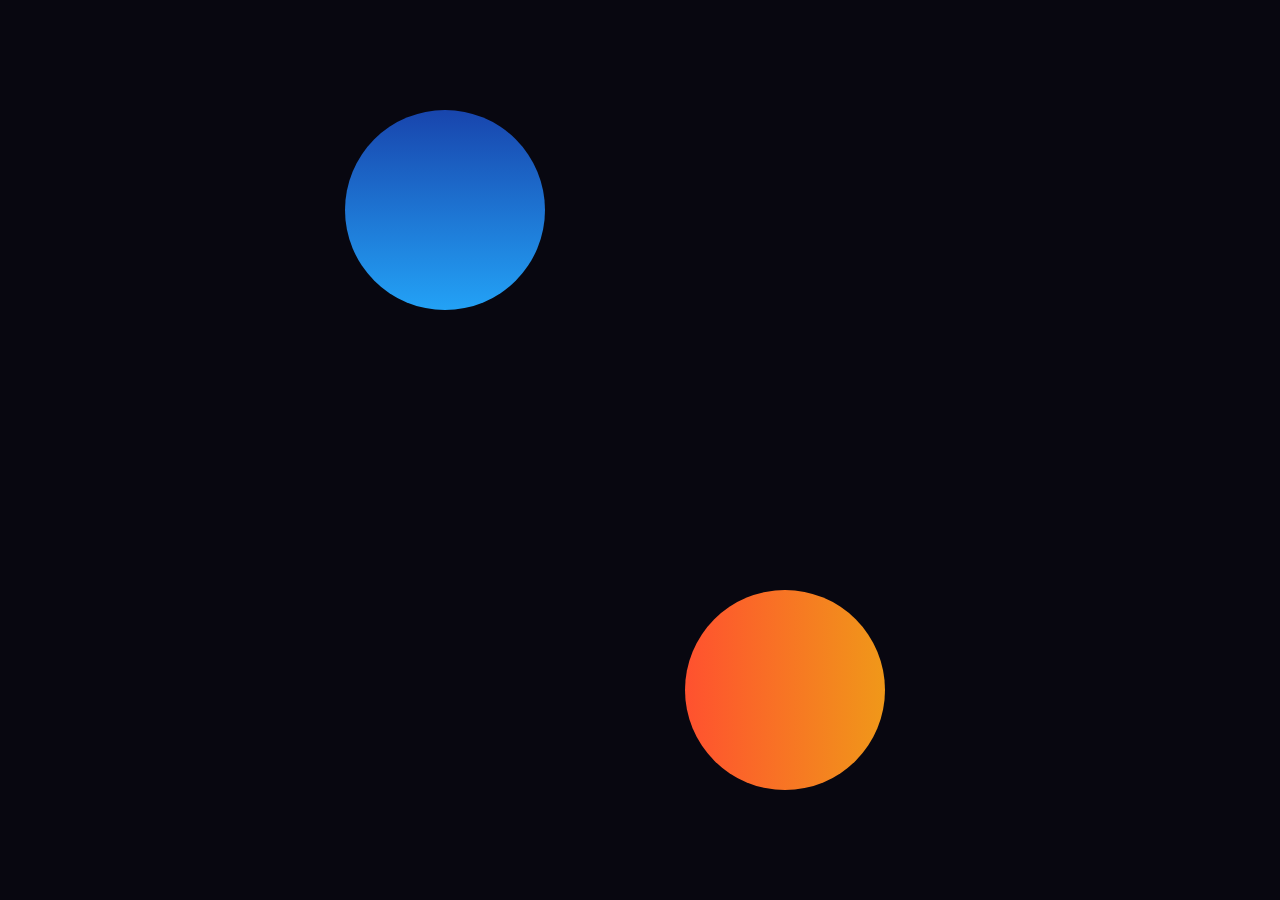
<file: computer inventory managment system/index.html>
<!DOCTYPE html>
<html lang="en">
<head>
    <meta charset="UTF-8">
    <meta name="viewport" content="width=device-width, initial-scale=1.0">
    <title>Login Page</title>
 
    <link rel="preconnect" href="https://fonts.gstatic.com">
    <link rel="stylesheet" href="https://cdnjs.cloudflare.com/ajax/libs/font-awesome/5.15.4/css/all.min.css">
    <link href="https://fonts.googleapis.com/css2?family=Poppins:wght@300;400;600&display=swap" rel="stylesheet">
    
 <link rel="stylesheet" href="style.css">
</head>

<body>

    <div class="background">
        <div class="shape"></div>
        <div class="shape"></div>
    </div>


    <div class="welcome-container" id="animationContainer">
        <div id="welcomeText" class="welcome-text">
            Welcome
        </div>
    </div>

    <form id="loginForm">
        <h3>Login Here</h3>
        <label for="username">Username</label>
        <input type="text" placeholder="Email or Phone" id="username">
        <label for="password">Password</label>
        <input type="password" placeholder="Password" id="password">
        <button type="submit">Log In</button>
   >
        </div>
    </form>

    <script src="script.js">
  
    </script>
</body>
</html>
</file>
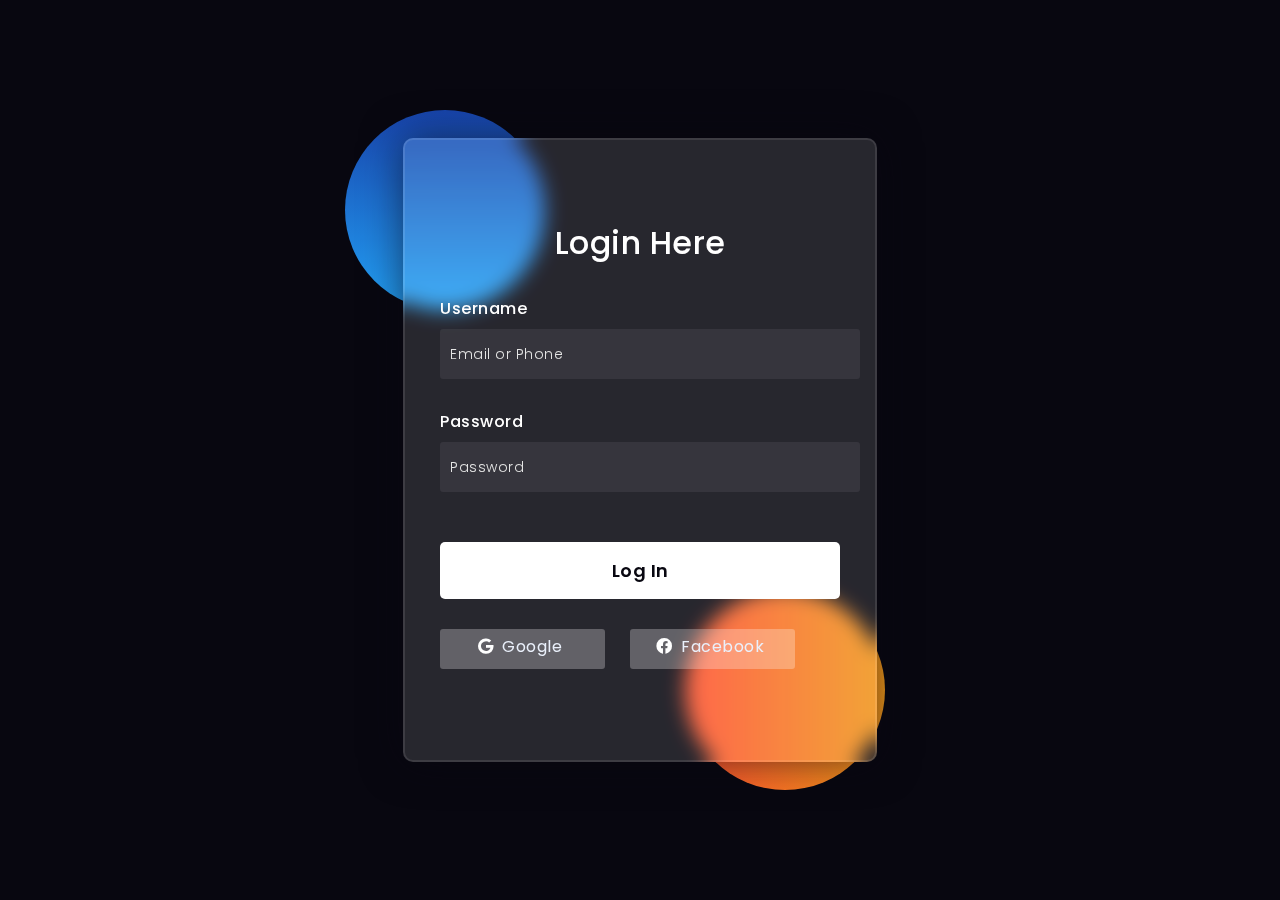
<file: login.html>
<!DOCTYPE html>
<html lang="en">
<head>
    <meta charset="UTF-8">
    <meta name="viewport" content="width=device-width, initial-scale=1.0">
    <title>Login Page</title>
    
    <!-- External stylesheets and fonts -->
    <link rel="preconnect" href="https://fonts.gstatic.com">
    <link rel="stylesheet" href="https://cdnjs.cloudflare.com/ajax/libs/font-awesome/5.15.4/css/all.min.css">
    <link href="https://fonts.googleapis.com/css2?family=Poppins:wght@300;400;600&display=swap" rel="stylesheet">
    
    <style>
 
*:after{
    padding: 0;
    margin: 0;
    box-sizing: border-box;
}
body{
    background-color: #080710;
}
.background{
    width: 430px;
    height: 520px;
    position: absolute;
    transform: translate(-50%,-50%);
    left: 50%;
    top: 50%;
}
.background .shape{
    height: 200px;
    width: 200px;
    position: absolute;
    border-radius: 50%;
}
.shape:first-child{
    background: linear-gradient(
        #1845ad,
        #23a2f6
    );
    left: -80px;
    top: -80px;
}
.shape:last-child{
    background: linear-gradient(
        to right,
        #ff512f,
        #f09819
    );
    right: -30px;
    bottom: -80px;
}
form{
    height: 520px;
    width: 400px;
    background-color: rgba(255,255,255,0.13);
    position: absolute;
    transform: translate(-50%,-50%);
    top: 50%;
    left: 50%;
    border-radius: 10px;
    backdrop-filter: blur(10px);
    border: 2px solid rgba(255,255,255,0.1);
    box-shadow: 0 0 40px rgba(8,7,16,0.6);
    padding: 50px 35px;
}
form *{
    font-family: 'Poppins',sans-serif;
    color: #ffffff;
    letter-spacing: 0.5px;
    outline: none;
    border: none;
}
form h3{
    font-size: 32px;
    font-weight: 500;
    line-height: 42px;
    text-align: center;
}

label{
    display: block;
    margin-top: 30px;
    font-size: 16px;
    font-weight: 500;
}
input{
    display: block;
    height: 50px;
    width: 100%;
    background-color: rgba(255,255,255,0.07);
    border-radius: 3px;
    padding: 0 10px;
    margin-top: 8px;
    font-size: 14px;
    font-weight: 300;
}
::placeholder{
    color: #e5e5e5;
}
button{
    margin-top: 50px;
    width: 100%;
    background-color: #ffffff;
    color: #080710;
    padding: 15px 0;
    font-size: 18px;
    font-weight: 600;
    border-radius: 5px;
    cursor: pointer;
}
.social{
  margin-top: 30px;
  display: flex;
}
.social div{
  background: red;
  width: 150px;
  border-radius: 3px;
  padding: 5px 10px 10px 5px;
  background-color: rgba(255,255,255,0.27);
  color: #eaf0fb;
  text-align: center;
}
.social div:hover{
  background-color: rgba(255,255,255,0.47);
}
.social .fb{
  margin-left: 25px;
}
.social i{
  margin-right: 4px;
}

        .welcome-container {
            position: absolute;
            top: 50%;
            left: 70%;
            transform: translate(-50%, -50%);
            text-align: left;
            font-size: 70px;
            color: #fff;
            opacity: 0;
            transform: translateY(50px);
            animation: fadeIn 2s forwards;
         
        }

        @keyframes fadeIn {
            0% {
                opacity: 0;
                transform: translateY(50px);
            }
            100% {
                opacity: 1;
                transform: translateY(0);
            }
        }

        @media (max-width: 768px) {
            .background {
                width: 80%;
            }

            form {
                width: 80%;
            }

            .welcome-container {
                font-size: 40px;
            }
        }

        @media (max-width: 480px) {
            form {
                width: 90%;
                padding: 20px;
            }

            .welcome-container {
                font-size: 30px;
            }
        }
    </style>
</head>

<body>

    <!-- Background Shapes -->
    <div class="background">
        <div class="shape"></div>
        <div class="shape"></div>
    </div>

    <!-- Welcome Text with Animation -->
    <div class="welcome-container" id="animationContainer">
        <div id="welcomeText" class="welcome-text">
            Welcome
        </div>
    </div>

    <!-- Login Form -->
    <form id="loginForm">
        <h3>Login Here</h3>
        <label for="username">Username</label>
        <input type="text" placeholder="Email or Phone" id="username">
        <label for="password">Password</label>
        <input type="password" placeholder="Password" id="password">
        <button type="submit">Log In</button>
        <div class="social">
            <div class="go"><i class="fab fa-google"></i> Google</div>
            <div class="fb"><i class="fab fa-facebook"></i> Facebook</div>
        </div>
    </form>

    <script>
      // Show the login form after 8 seconds
function showLoginForm() {
    document.body.style.backgroundColor = 'black'; // Change background to light
    document.getElementById('animationContainer').style.display = 'none'; // Hide the welcome animation
    document.getElementById('loginForm').style.display = 'block'; // Show the login form
}

setTimeout(showLoginForm, 8000); // Show after 8 seconds

// Stop the welcome animation after 8 seconds
setTimeout(function() {
    document.getElementById('welcomeText').classList.remove('fadeIn'); // Remove the animation class if needed
}, 8000);

      
        // Array of languages for "Welcome"
        const languages = [
            "Welcome",        // English
            "स्वागत छ",      // Nepali
            "स्वागत है",      // Hindi
            "ようこそ",       // Japanese
            "Willkommen"      // German
        ];

        let index = 0;
        const welcomeElement = document.getElementById('welcomeText');

        // Function to change the text every 4 seconds
        function changeLanguage() {
            welcomeElement.classList.remove('language-change'); // Reset animation
            setTimeout(() => {
                welcomeElement.textContent = languages[index];
                welcomeElement.classList.add('language-change'); // Add animation to new text
            }, 500); // Small delay to allow reset of animation

            index = (index + 1) % languages.length; // Loop through languages
        }

        // Call changeLanguage every 4 seconds
        setInterval(changeLanguage, 2000);

        // Initial call to set up the first language
        changeLanguage();

     
        // Form validation logic
        document.getElementById('loginForm').addEventListener('submit', function (event) {
            event.preventDefault(); // Prevent form submission

            var username = document.getElementById('username').value;
            var password = document.getElementById('password').value;

            if (username === 'admin' && password === 'admin') {
                window.location.replace("mainpage.html"); // Redirect on success
            } else {
                alert("Invalid username or password.");
            }
        });
    </script>
</body>
</html>
</file>
<file: computer inventory managment system/style.css>
* {
  padding: 0;
  margin: 0;
  box-sizing: border-box;
}

body {
  background-color: #080710;
  overflow: hidden;
}

.background {
  width: 430px;
  height: 520px;
  position: absolute;
  transform: translate(-50%, -50%);
  left: 50%;
  top: 50%;
}

.background .shape {
  height: 200px;
  width: 200px;
  position: absolute;
  border-radius: 50%;
}

.shape:first-child {
  background: linear-gradient(#1845ad, #23a2f6);
  left: -80px;
  top: -80px;
}

.shape:last-child {
  background: linear-gradient(to right, #ff512f, #f09819);
  right: -30px;
  bottom: -80px;
}

form {
  height: 520px;
  width: 400px;
  background-color: rgba(255, 255, 255, 0.13);
  position: absolute;
  transform: translate(-50%, -50%);
  top: 50%;
  left: 50%;
  border-radius: 10px;
  backdrop-filter: blur(10px);
  border: 2px solid rgba(255, 255, 255, 0.1);
  box-shadow: 0 0 40px rgba(8, 7, 16, 0.6);
  padding: 50px 35px;
  opacity: 0;
  animation: fadeInForm 2s forwards 8s;
}

@keyframes fadeInForm {
  0% {
      opacity: 0;
      transform: translate(-50%, -40%);
  }
  100% {
      opacity: 1;
      transform: translate(-50%, -50%);
  }
}

form * {
  font-family: 'Poppins', sans-serif;
  color: #ffffff;
  letter-spacing: 0.5px;
  outline: none;
  border: none;
}

form h3 {
  font-size: 32px;
  font-weight: 500;
  line-height: 42px;
  text-align: center;
}

label {
  display: block;
  margin-top: 30px;
  font-size: 16px;
  font-weight: 500;
}

input {
  display: block;
  height: 50px;
  width: 100%;
  background-color: rgba(255, 255, 255, 0.07);
  border-radius: 3px;
  padding: 0 10px;
  margin-top: 8px;
  font-size: 14px;
  font-weight: 300;
}

::placeholder {
  color: #e5e5e5;
}

button {
  margin-top: 50px;
  width: 100%;
  background-color: #ffffff;
  color: #080710;
  padding: 15px 0;
  font-size: 18px;
  font-weight: 600;
  border-radius: 5px;
  cursor: pointer;
  transition: background-color 0.3s ease;
}

button:hover {
  background-color: #f0f0f0;
}



.welcome-container {
  position: absolute;
  top: 50%;
  left: 50%;
  transform: translate(-50%, -50%);
  text-align: center;
  font-size: 70px;
  color: #fff;
  opacity: 0;
  transform: translateY(50px);
  animation: fadeIn 2s forwards;
}

@keyframes fadeIn {
  0% {
      opacity: 0;
      transform: translateY(50px);
  }
  100% {
      opacity: 1;
      transform: translateY(0);
  }
}

@media (max-width: 768px) {
  .background {
      width: 80%;
  }

  form {
      width: 80%;
  }

  .welcome-container {
      font-size: 40px;
  }
}

@media (max-width: 480px) {
  form {
      width: 90%;
      padding: 20px;
  }

  .welcome-container {
      font-size: 30px;
  }
}
</file>
